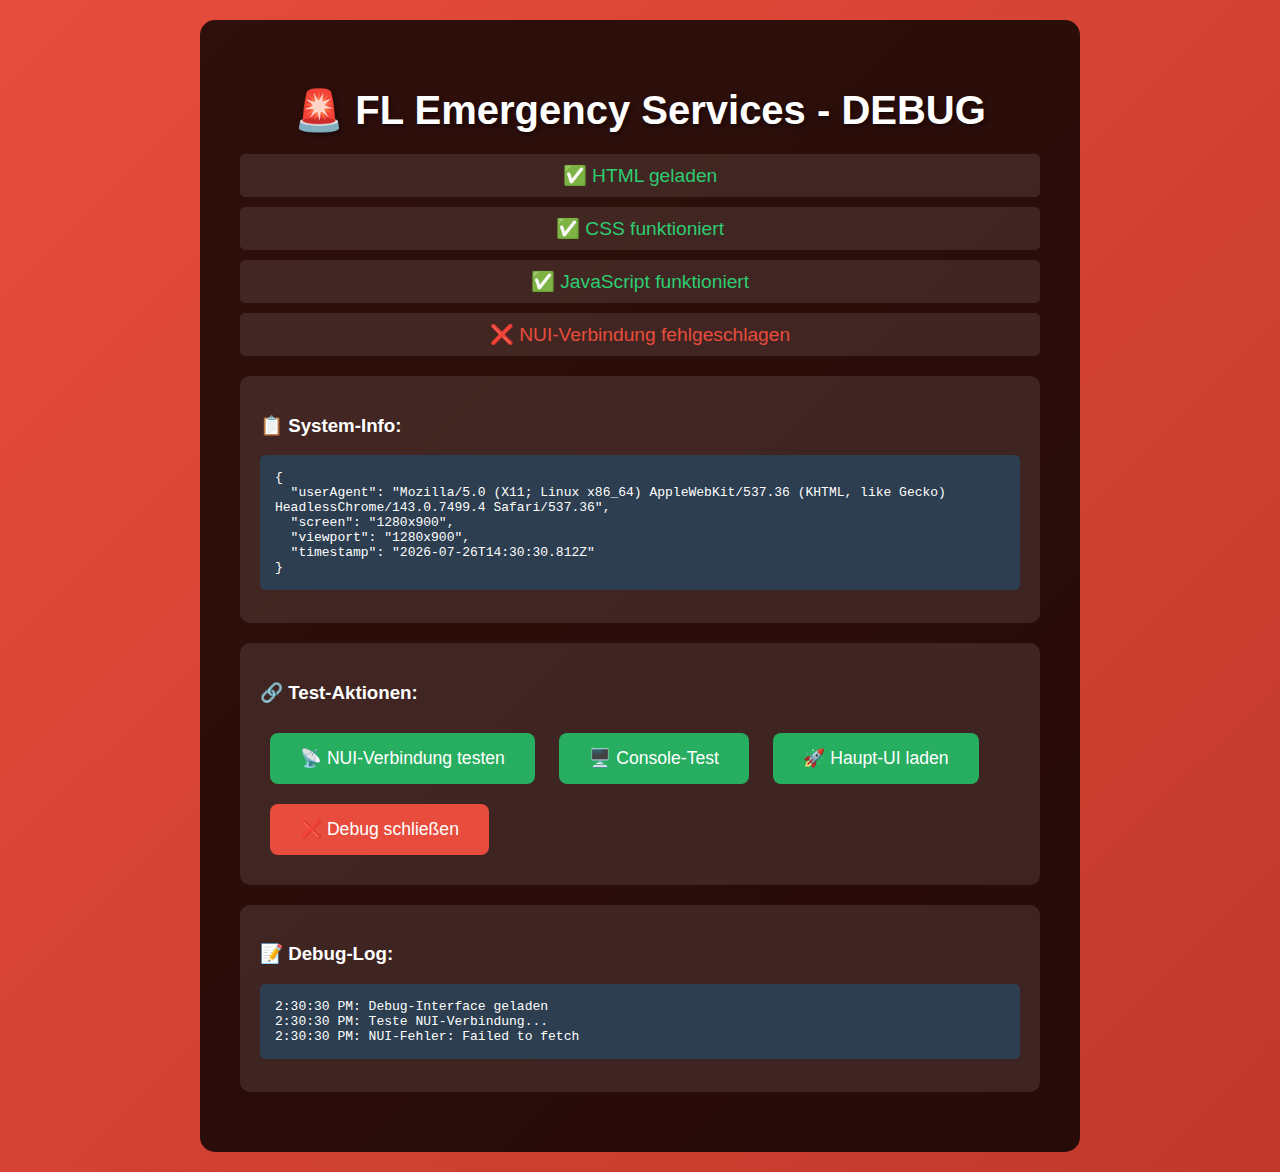
<file: fl_core2/web/debug.html>
<!DOCTYPE html>
<html lang="de">

<head>
    <meta charset="UTF-8">
    <meta name="viewport" content="width=device-width, initial-scale=1.0">
    <title>FL Emergency - DEBUG</title>
    <style>
        body {
            margin: 0;
            padding: 20px;
            font-family: Arial, sans-serif;
            background: linear-gradient(135deg, #e74c3c, #c0392b);
            color: white;
            min-height: 100vh;
            display: flex;
            flex-direction: column;
            justify-content: center;
            align-items: center;
        }

        .debug-container {
            background: rgba(0, 0, 0, 0.8);
            padding: 40px;
            border-radius: 15px;
            text-align: center;
            max-width: 800px;
            width: 90%;
        }

        h1 {
            font-size: 2.5rem;
            margin-bottom: 20px;
            text-shadow: 2px 2px 4px rgba(0, 0, 0, 0.5);
        }

        .status {
            font-size: 1.2rem;
            margin: 10px 0;
            padding: 10px;
            background: rgba(255, 255, 255, 0.1);
            border-radius: 5px;
        }

        .success {
            color: #2ecc71;
        }

        .error {
            color: #e74c3c;
        }

        .warning {
            color: #f39c12;
        }

        .info {
            color: #3498db;
        }

        button {
            background: #27ae60;
            color: white;
            border: none;
            padding: 15px 30px;
            font-size: 1.1rem;
            border-radius: 8px;
            cursor: pointer;
            margin: 10px;
            transition: all 0.3s ease;
        }

        button:hover {
            background: #2ecc71;
            transform: translateY(-2px);
        }

        .close-btn {
            background: #e74c3c;
        }

        .close-btn:hover {
            background: #c0392b;
        }

        .debug-info {
            background: rgba(255, 255, 255, 0.1);
            padding: 20px;
            border-radius: 10px;
            margin: 20px 0;
            text-align: left;
        }

        .debug-info pre {
            background: #2c3e50;
            padding: 15px;
            border-radius: 5px;
            overflow-x: auto;
            white-space: pre-wrap;
        }
    </style>
</head>

<body>
    <div class="debug-container">
        <h1>🚨 FL Emergency Services - DEBUG</h1>

        <div class="status success">✅ HTML geladen</div>
        <div class="status success">✅ CSS funktioniert</div>
        <div class="status" id="js-status">⏳ JavaScript wird geprüft...</div>
        <div class="status" id="nui-status">⏳ NUI-Verbindung wird geprüft...</div>

        <div class="debug-info">
            <h3>📋 System-Info:</h3>
            <pre id="system-info">Loading...</pre>
        </div>

        <div class="debug-info">
            <h3>🔗 Test-Aktionen:</h3>
            <button onclick="testNUI()">📡 NUI-Verbindung testen</button>
            <button onclick="testConsole()">🖥️ Console-Test</button>
            <button onclick="loadMainUI()">🚀 Haupt-UI laden</button>
            <button onclick="closeDebug()" class="close-btn">❌ Debug schließen</button>
        </div>

        <div class="debug-info">
            <h3>📝 Debug-Log:</h3>
            <pre id="debug-log">Debug-Modus gestartet...\n</pre>
        </div>
    </div>

    <script>
        let debugLog = '';

        function log(message) {
            debugLog += new Date().toLocaleTimeString() + ': ' + message + '\n';
            document.getElementById('debug-log').textContent = debugLog;
            console.log('[FL Debug]', message);
        }

        function updateStatus(id, status, text) {
            const element = document.getElementById(id);
            element.className = 'status ' + status;
            element.innerHTML = (status === 'success' ? '✅' : status === 'error' ? '❌' : '⚠️') + ' ' + text;
        }

        // Initialisierung
        document.addEventListener('DOMContentLoaded', function () {
            log('Debug-Interface geladen');
            updateStatus('js-status', 'success', 'JavaScript funktioniert');

            // System-Info sammeln
            const systemInfo = {
                userAgent: navigator.userAgent,
                screen: `${screen.width}x${screen.height}`,
                viewport: `${window.innerWidth}x${window.innerHeight}`,
                timestamp: new Date().toISOString()
            };

            document.getElementById('system-info').textContent = JSON.stringify(systemInfo, null, 2);

            // NUI-Test
            testNUIConnection();
        });

        function testNUIConnection() {
            log('Teste NUI-Verbindung...');

            fetch(`https://${GetParentResourceName() || 'fl_core2'}/debug`, {
                method: 'POST',
                headers: { 'Content-Type': 'application/json' },
                body: JSON.stringify({ test: true })
            })
                .then(response => {
                    updateStatus('nui-status', 'success', 'NUI-Verbindung aktiv');
                    log('NUI-Verbindung erfolgreich');
                })
                .catch(error => {
                    updateStatus('nui-status', 'error', 'NUI-Verbindung fehlgeschlagen');
                    log('NUI-Fehler: ' + error.message);
                });
        }

        function testNUI() {
            log('Manueller NUI-Test...');
            testNUIConnection();
        }

        function testConsole() {
            log('Console-Test ausgeführt');
            console.log('🚨 FL Emergency Debug-Test');
            console.table({
                'Debug-Mode': true,
                'UI-Status': 'Funktional',
                'Resource': GetParentResourceName() || 'fl_core2'
            });
        }

        function loadMainUI() {
            log('Lade Haupt-UI...');

            fetch(`https://${GetParentResourceName() || 'fl_core2'}/openMDT`, {
                method: 'POST',
                headers: { 'Content-Type': 'application/json' },
                body: JSON.stringify({
                    service: 'fire',
                    debug: true
                })
            })
                .then(() => {
                    log('Haupt-UI-Request gesendet');
                })
                .catch(error => {
                    log('Haupt-UI-Fehler: ' + error.message);
                });
        }

        function closeDebug() {
            log('Debug-Interface schließen...');

            fetch(`https://${GetParentResourceName() || 'fl_core2'}/closeUI`, {
                method: 'POST',
                headers: { 'Content-Type': 'application/json' },
                body: JSON.stringify({})
            })
                .then(() => {
                    log('Schließen-Request gesendet');
                })
                .catch(error => {
                    log('Schließen-Fehler: ' + error.message);
                });
        }

        function GetParentResourceName() {
            return 'fl_core2'; // Fallback
        }

        // Message Handler
        window.addEventListener('message', function (event) {
            log('NUI Message empfangen: ' + JSON.stringify(event.data));
        });
    </script>
</body>

</html>
</file>
